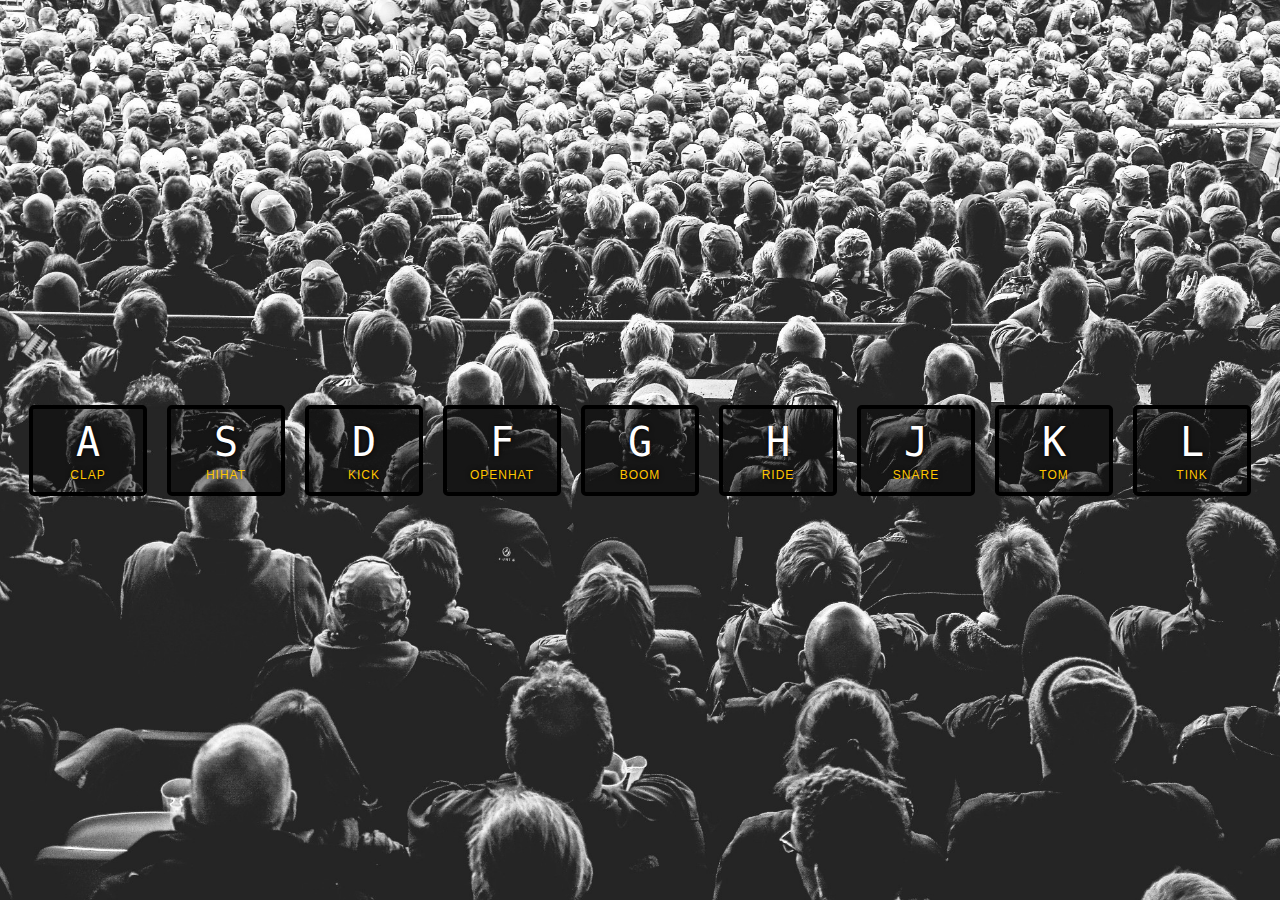
<file: Day 1/index.html>
<!DOCTYPE html>
<html lang="en">
<head>
  <meta charset="UTF-8">
  <title>JS Drum Kit</title>
  <link rel="stylesheet" href="style.css">
  <link rel="icon" href="https://fav.farm/🔥" />
</head>
<body>
  <div class="keys">
    <div data-key="65" class="key">
      <kbd>A</kbd>
      <span class="sound">clap</span>
    </div>
    <div data-key="83" class="key">
      <kbd>S</kbd>
      <span class="sound">hihat</span>
    </div>
    <div data-key="68" class="key">
      <kbd>D</kbd>
      <span class="sound">kick</span>
    </div>
    <div data-key="70" class="key">
      <kbd>F</kbd>
      <span class="sound">openhat</span>
    </div>
    <div data-key="71" class="key">
      <kbd>G</kbd>
      <span class="sound">boom</span>
    </div>
    <div data-key="72" class="key">
      <kbd>H</kbd>
      <span class="sound">ride</span>
    </div>
    <div data-key="74" class="key">
      <kbd>J</kbd>
      <span class="sound">snare</span>
    </div>
    <div data-key="75" class="key">
      <kbd>K</kbd>
      <span class="sound">tom</span>
    </div>
    <div data-key="76" class="key">
      <kbd>L</kbd>
      <span class="sound">tink</span>
    </div>
  </div>

  <audio data-key="65" src="sounds/clap.wav"></audio>
  <audio data-key="83" src="sounds/hihat.wav"></audio>
  <audio data-key="68" src="sounds/kick.wav"></audio>
  <audio data-key="70" src="sounds/openhat.wav"></audio>
  <audio data-key="71" src="sounds/boom.wav"></audio>
  <audio data-key="72" src="sounds/ride.wav"></audio>
  <audio data-key="74" src="sounds/snare.wav"></audio>
  <audio data-key="75" src="sounds/tom.wav"></audio>
  <audio data-key="76" src="sounds/tink.wav"></audio>

<script src="./app.js"></script>
</body>
</html>
</file>
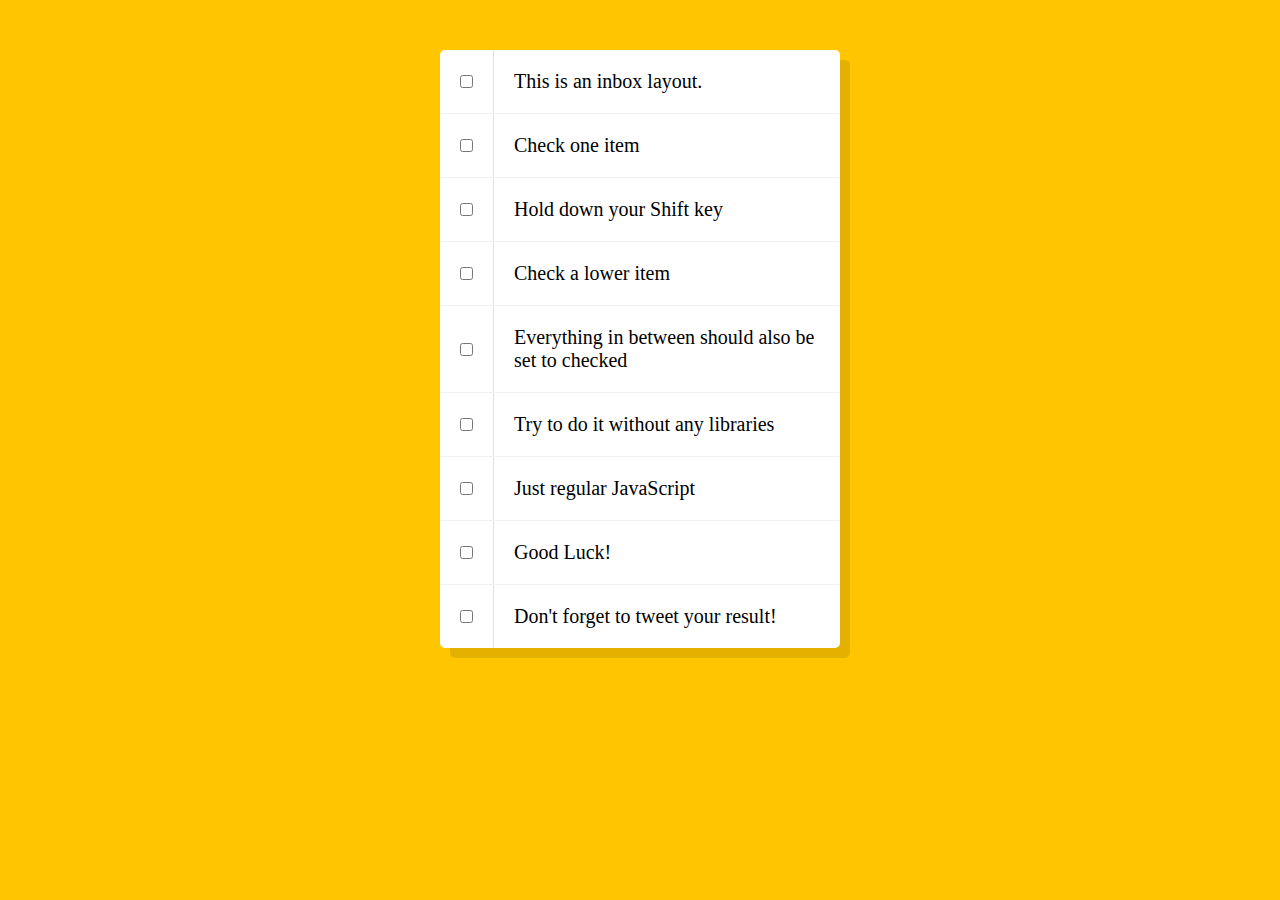
<file: Day 10/index.html>
<!DOCTYPE html>
<html lang="en">
<head>
  <meta charset="UTF-8">
  <title>Hold Shift to Check Multiple Checkboxes</title>
  <link rel="icon" href="https://fav.farm/🔥" />
</head>
<body>
  <style>

    html {
      font-family: sans-serif;
      background: #ffc600;
    }

    .inbox {
      max-width: 400px;
      margin: 50px auto;
      background: white;
      border-radius: 5px;
      box-shadow: 10px 10px 0 rgba(0,0,0,0.1);
    }

    .item {
      display: flex;
      align-items: center;
      border-bottom: 1px solid #F1F1F1;
    }

    .item:last-child {
      border-bottom: 0;
    }

    input:checked + p {
      background: #F9F9F9;
      text-decoration: line-through;
    }

    input[type="checkbox"] {
      margin: 20px;
    }

    p {
      margin: 0;
      padding: 20px;
      transition: background 0.2s;
      flex: 1;
      font-family:'helvetica neue';
      font-size: 20px;
      font-weight: 200;
      border-left: 1px solid #D1E2FF;
    }
  </style>
   <!--
   The following is a common layout you would see in an email client.

   When a user clicks a checkbox, holds Shift, and then clicks another checkbox a few rows down, all the checkboxes inbetween those two checkboxes should be checked.

  -->
  <div class="inbox">
    <div class="item">
      <input type="checkbox">
      <p>This is an inbox layout.</p>
    </div>
    <div class="item">
      <input type="checkbox">
      <p>Check one item</p>
    </div>
    <div class="item">
      <input type="checkbox">
      <p>Hold down your Shift key</p>
    </div>
    <div class="item">
      <input type="checkbox">
      <p>Check a lower item</p>
    </div>
    <div class="item">
      <input type="checkbox">
      <p>Everything in between should also be set to checked</p>
    </div>
    <div class="item">
      <input type="checkbox">
      <p>Try to do it without any libraries</p>
    </div>
    <div class="item">
      <input type="checkbox">
      <p>Just regular JavaScript</p>
    </div>
    <div class="item">
      <input type="checkbox">
      <p>Good Luck!</p>
    </div>
    <div class="item">
      <input type="checkbox">
      <p>Don't forget to tweet your result!</p>
    </div>
  </div>

<script>
  const checkList = document.querySelectorAll('.inbox .item')
  const lastChecked = []
  checkList.forEach((checkBox, index) => {
    checkBox.addEventListener('click', e => {

      if (lastChecked.length < 2 && checkBox.children[0].checked) {
        lastChecked.push(index)
        console.log(lastChecked)
      } else {
        lastChecked.push(index)
        lastChecked.shift()
        console.log(lastChecked)
      }
      
      // check if shift is beign pressed
      if (e.shiftKey) {
        const [a, b] = lastChecked
        const bigger = a > b ? a : b
        const lower = a > b ? b : a
        console.log(bigger, lower) 
        for (let i = lower + 1; i <= bigger; i++) {
          checkList[i].children[0].checked = true
        }
      } 
    })
  })
  // console.log(checkList)

  // agarrar el input que esta checkeado, fijarse si tiene un hermano que no esta chekeado, si no tiene
  // significa que tenemos que agarrar el siguiente input, si tiene, vamos a checkear desde js cada input
  // hasta el otro input chekeado, todo esto verificando que primero el usuario haya chekeado el input con el 
  // shift presionado
</script>
</body>
</html>
</file>
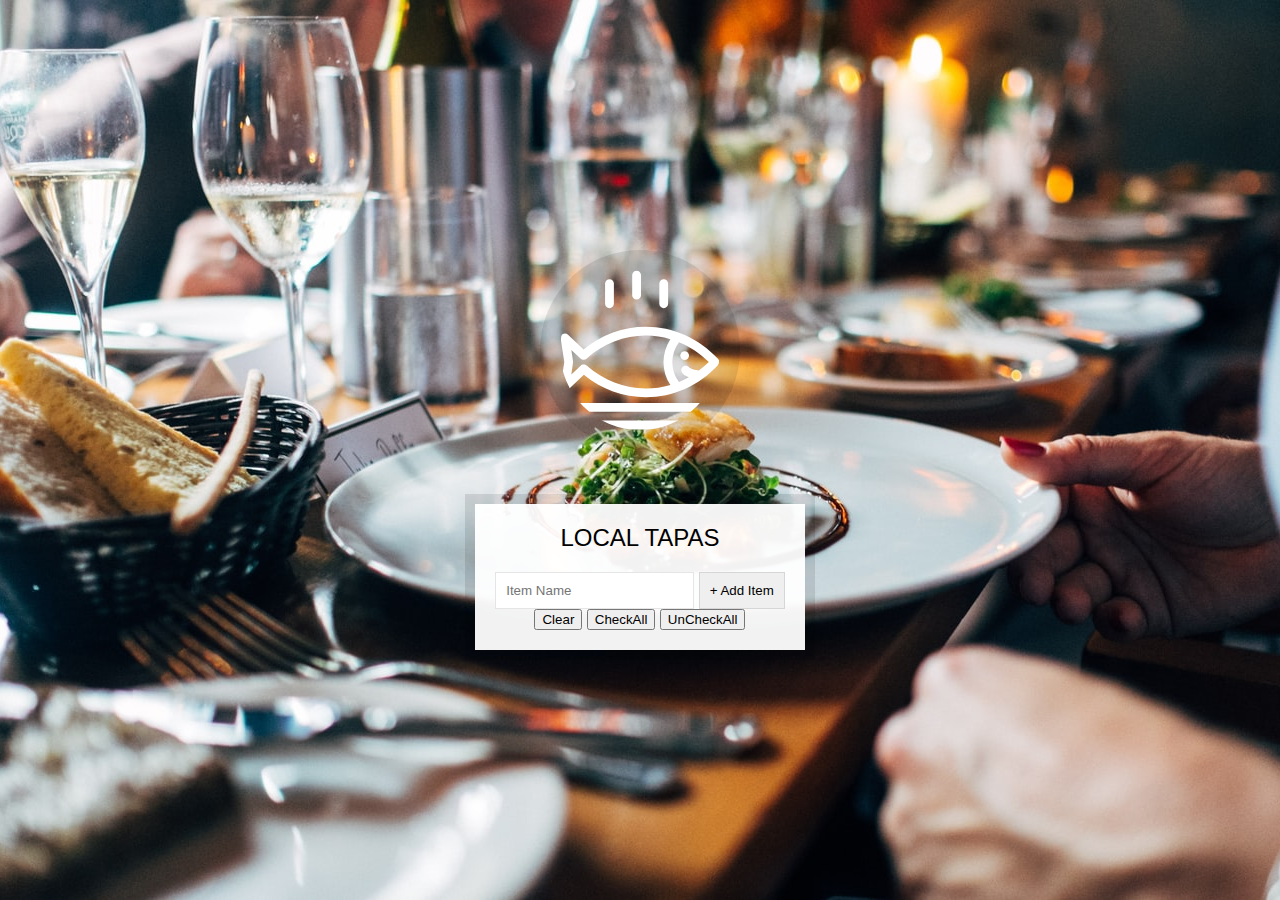
<file: Day 15/index.html>
<!DOCTYPE html>
<html lang="en">
<head>
  <meta charset="UTF-8">
  <title>LocalStorage</title>
  <link rel="stylesheet" href="style.css">
  <link rel="icon" href="https://fav.farm/🔥" />
</head>
<body>
  <!--
      Fish SVG Cred:
      https://thenounproject.com/search/?q=fish&i=589236
   -->

   <svg xmlns="http://www.w3.org/2000/svg" xmlns:xlink="http://www.w3.org/1999/xlink" version="1.1" x="0px" y="0px" viewBox="0 0 512 512" enable-background="new 0 0 512 512" xml:space="preserve"><g><path d="M495.9,425.3H16.1c-5.2,0-10.1,2.9-12.5,7.6c-2.4,4.7-2.1,10.3,0.9,14.6l39,56.4c2.6,3.8,7,6.1,11.6,6.1h401.7   c4.6,0,9-2.3,11.6-6.1l39-56.4c3-4.3,3.3-9.9,0.9-14.6C506,428.2,501.1,425.3,495.9,425.3z M449.4,481.8H62.6L43,453.6H469   L449.4,481.8z"/><path d="M158.3,122c7.8,0,14.1-6.3,14.1-14.1V43.4c0-7.8-6.3-14.1-14.1-14.1c-7.8,0-14.1,6.3-14.1,14.1v64.5   C144.2,115.7,150.5,122,158.3,122z"/><path d="M245.1,94.7c7.8,0,14.1-6.3,14.1-14.1V16.1c0-7.8-6.3-14.1-14.1-14.1C237.3,2,231,8.3,231,16.1v64.5   C231,88.4,237.3,94.7,245.1,94.7z"/><path d="M331.9,122c7.8,0,14.1-6.3,14.1-14.1V43.4c0-7.8-6.3-14.1-14.1-14.1s-14.1,6.3-14.1,14.1v64.5   C317.8,115.7,324.1,122,331.9,122z"/><path d="M9.6,385.2c5.3,2.8,11.8,1.9,16.2-2.2l50.6-47.7c56.7,46.5,126.6,71.9,198.3,71.9c0,0,0,0,0,0   c87.5,0,169.7-36.6,231.4-103.2c5-5.4,5-13.8,0-19.2c-61.8-66.5-144-103.2-231.4-103.2c-72,0-142.2,25.6-199,72.5l-50-47.1   c-4.4-4.1-10.9-5-16.2-2.2c-5.3,2.8-8.3,8.7-7.4,14.6l11.6,75L2.2,370.6C1.3,376.5,4.2,382.4,9.6,385.2z M380.9,230.8   c34.9,14.3,67.2,35.7,95.3,63.6c-10.1,10-20.8,19.2-31.9,27.5c-22.4-3.3-29.6-8.8-30.7-9.7c-4-5.7-11.8-7.7-18.1-4.4   c-6.9,3.6-9.5,12.2-5.9,19.1c1.9,3.5,7.3,10.3,22.4,16c-10.1,5.7-20.5,10.7-31.1,15.1C352.4,320.2,352.4,268.6,380.9,230.8z    M36.3,255.6l29.4,27.7c5.3,5,13.6,5.1,19.1,0.3c53.2-47.6,120.7-73.7,190-73.7c26.9,0,53.2,3.9,78.5,11.3   c-29.3,44.6-29.3,102,0,146.6c-25.3,7.4-51.6,11.3-78.5,11.3c-69,0-136.3-26-189.4-73.2c-2.7-2.4-13.4-6.3-19.1,0.3l-30.1,28.3   l5.7-40C42.2,293,36.3,255.6,36.3,255.6z"/><circle cx="398.8" cy="273.8" r="14.1"/></g></svg>

  <div class="wrapper">
    <h2>LOCAL TAPAS</h2>
    <p></p>
    <ul class="plates">
      <li>Loading Tapas...</li>
    </ul>
    <form class="add-items">
      <input type="text" name="item" placeholder="Item Name" required>
      <input type="submit" value="+ Add Item">
    </form>
    <button id="clear">Clear</button>
    <button id="checkAll">CheckAll</button>
    <button id="unCheckAll">UnCheckAll</button>
  </div>
  <script src="./app.js"></script>

</body>
</html>
</file>
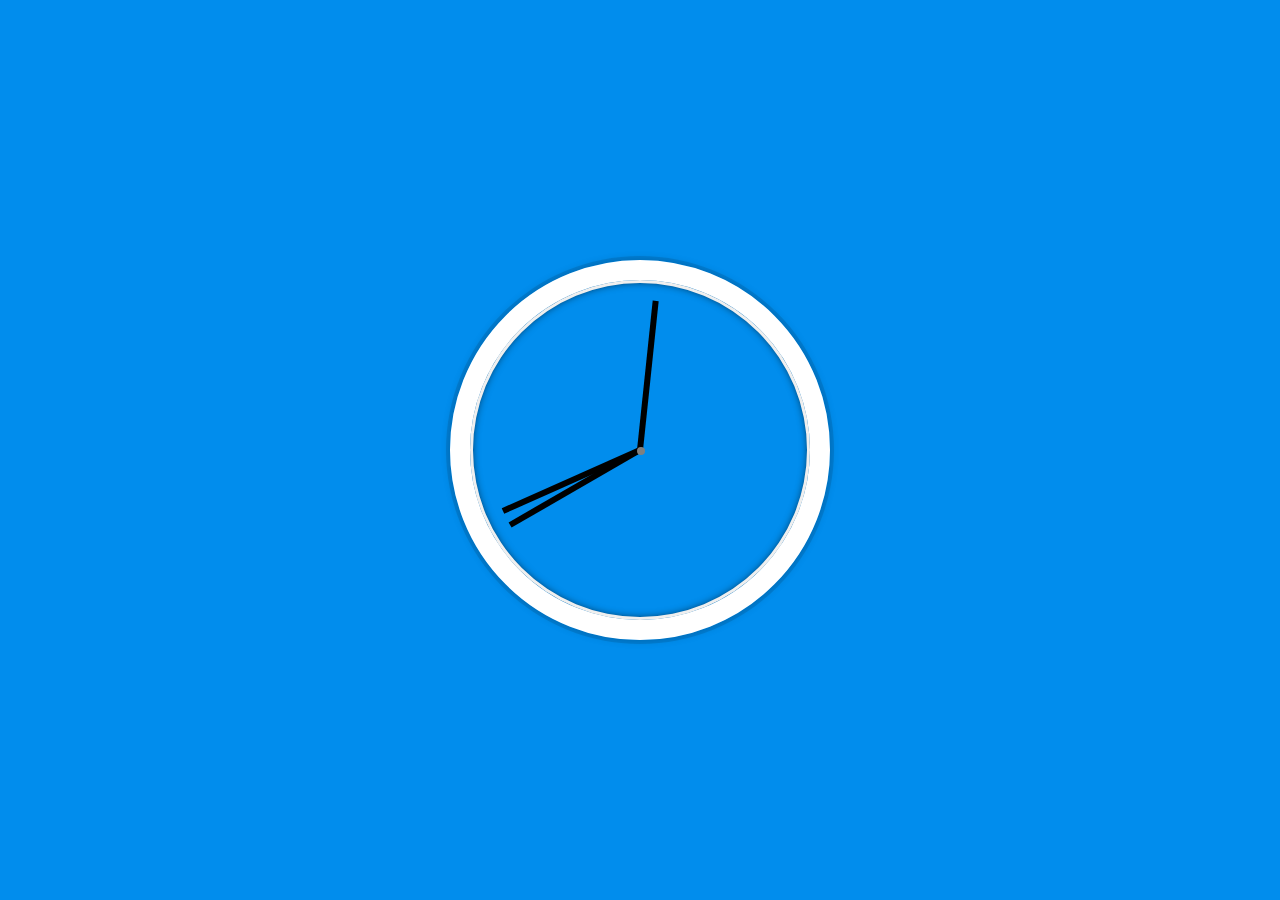
<file: Day 2/index.html>
<!DOCTYPE html>
<html lang="en">
<head>
  <meta charset="UTF-8">
  <title>JS + CSS Clock</title>
  <link rel="icon" href="https://fav.farm/🔥" />
  <link rel="stylesheet" href="./style.css">
</head>
<body>
  <div class="clock">
    <div class="clock-face">
      <div class="hand hour-hand"></div>
      <div class="hand min-hand"></div>
      <div class="hand second-hand"></div>
    </div>
  </div>
  <script src="./app.js"></script>
</body>
</html>
</file>
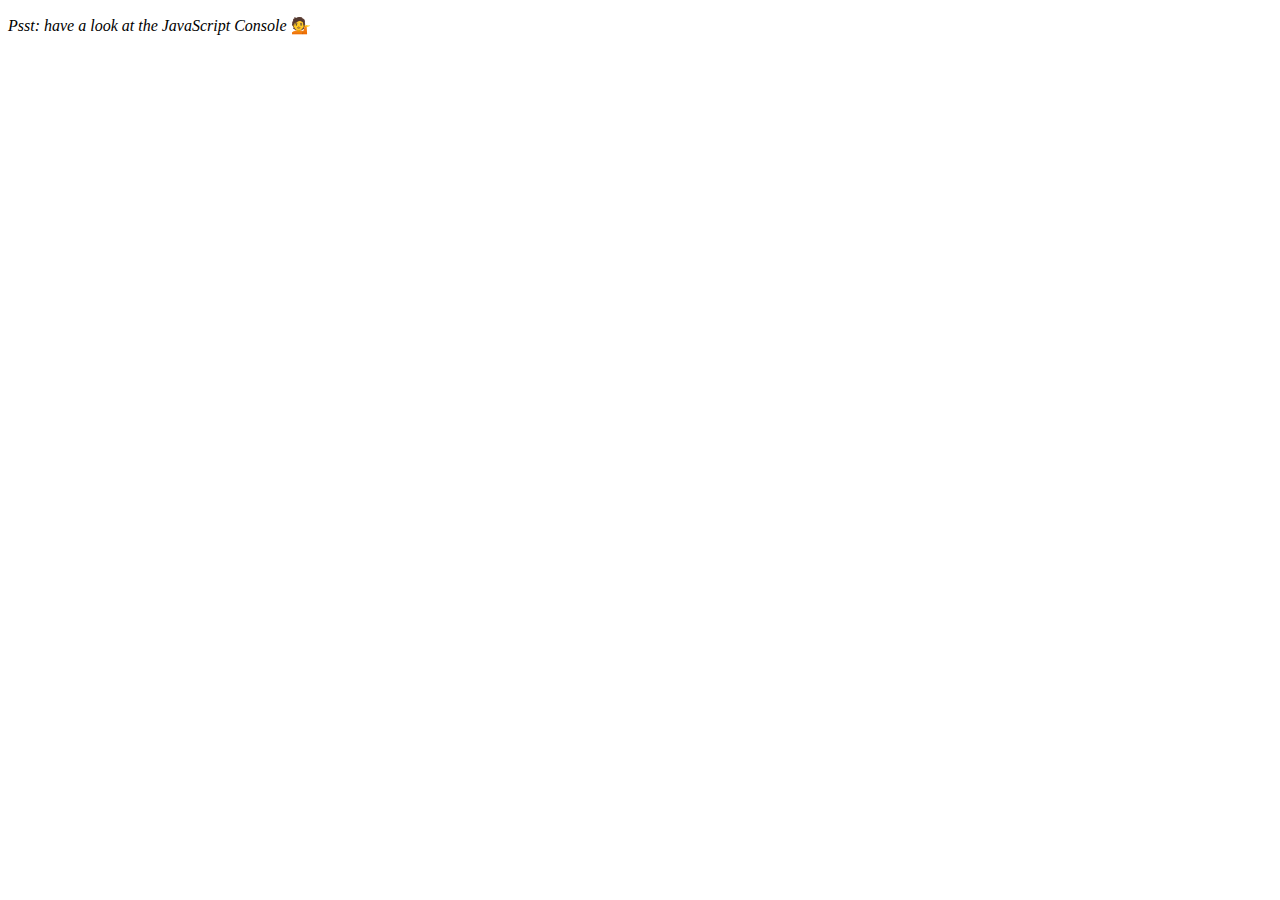
<file: Day 4/index.html>
<!DOCTYPE html>
<html lang="en">
<head>
  <meta charset="UTF-8">
  <title>Array Cardio 💪</title>
  <link rel="icon" href="https://fav.farm/🔥" />
</head>
<body>
  <p><em>Psst: have a look at the JavaScript Console</em> 💁</p>
  <script src="./app.js"></script>
</body>
</html>
</file>
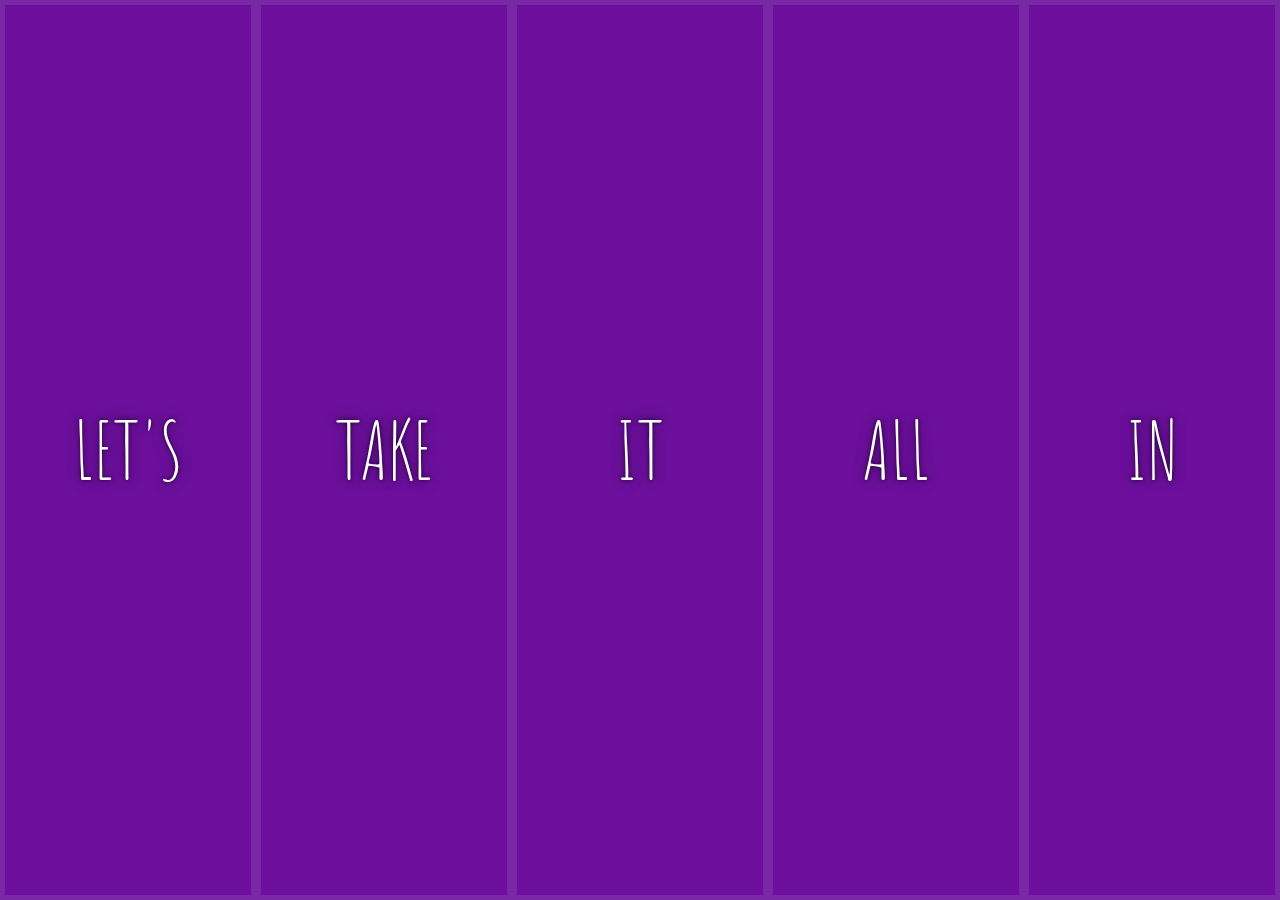
<file: Day 5/index.html>
<!DOCTYPE html>
<html lang="en">
<head>
  <meta charset="UTF-8">
  <title>Flex Panels 💪</title>
  <link href='https://fonts.googleapis.com/css?family=Amatic+SC' rel='stylesheet' type='text/css'>
  <link rel="icon" href="https://fav.farm/🔥" />
  <link rel="stylesheet" href="./style.css">
</head>
<body>
  <div class="panels">
    <div class="panel panel1">
      <p>Hey</p>
      <p>Let's</p>
      <p>Dance</p>
    </div>
    <div class="panel panel2">
      <p>Give</p>
      <p>Take</p>
      <p>Receive</p>
    </div>
    <div class="panel panel3">
      <p>Experience</p>
      <p>It</p>
      <p>Today</p>
    </div>
    <div class="panel panel4">
      <p>Give</p>
      <p>All</p>
      <p>You can</p>
    </div>
    <div class="panel panel5">
      <p>Life</p>
      <p>In</p>
      <p>Motion</p>
    </div>
  </div>
  <script src="./app.js"></script>
</body>
</html>
</file>
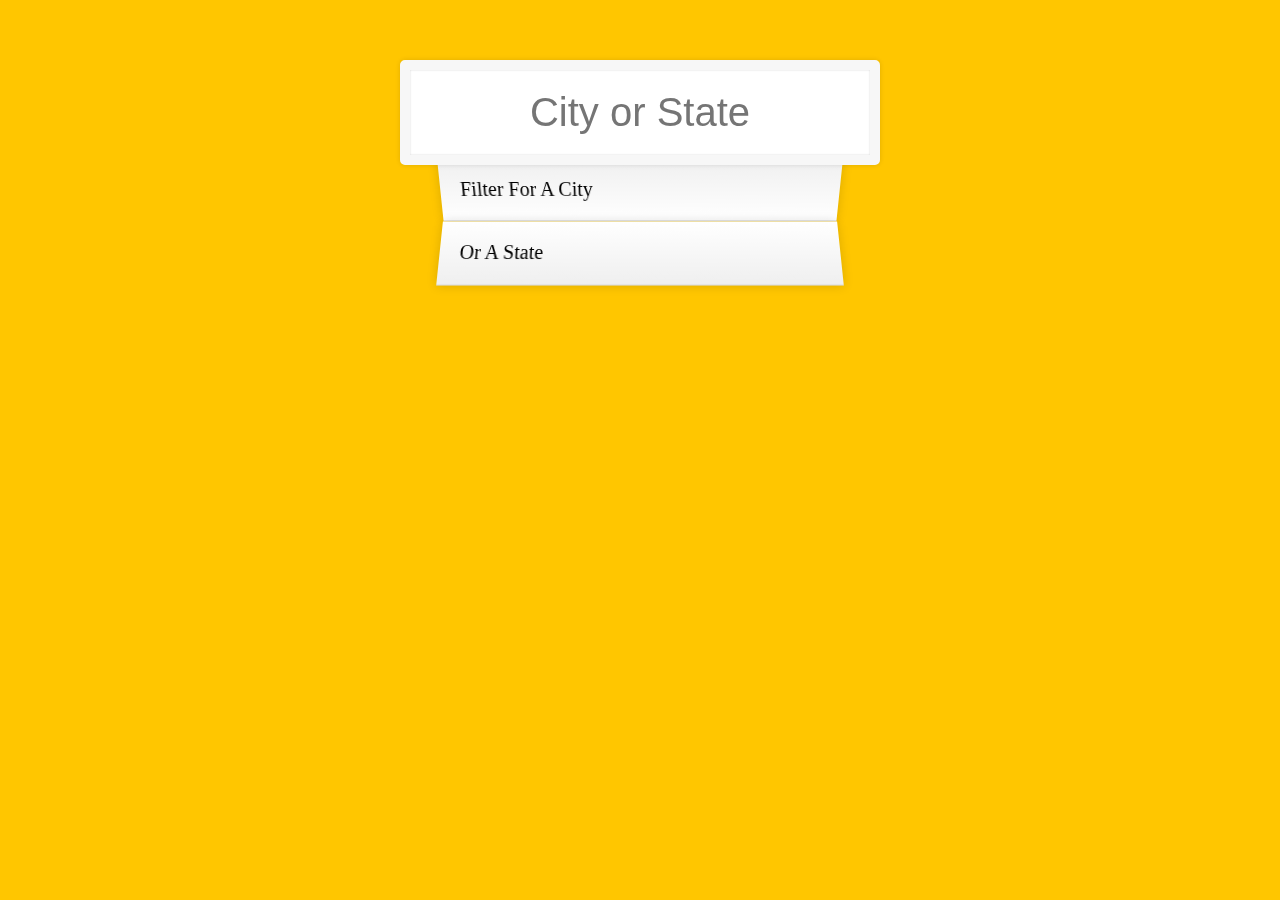
<file: Day 6/index.html>
<!DOCTYPE html>
<html lang="en">
<head>
  <meta charset="UTF-8">
  <title>Type Ahead 👀</title>
  <link rel="stylesheet" href="style.css">
  <link rel="icon" href="https://fav.farm/🔥" />
</head>
<body>
  <form class="search-form">
    <input type="text" class="search" placeholder="City or State">
    <ul class="suggestions">
      <li>Filter for a city</li>
      <li>or a state</li>
    </ul>
  </form>

  <script src="./app.js"></script>
</body>
</html>
</file>
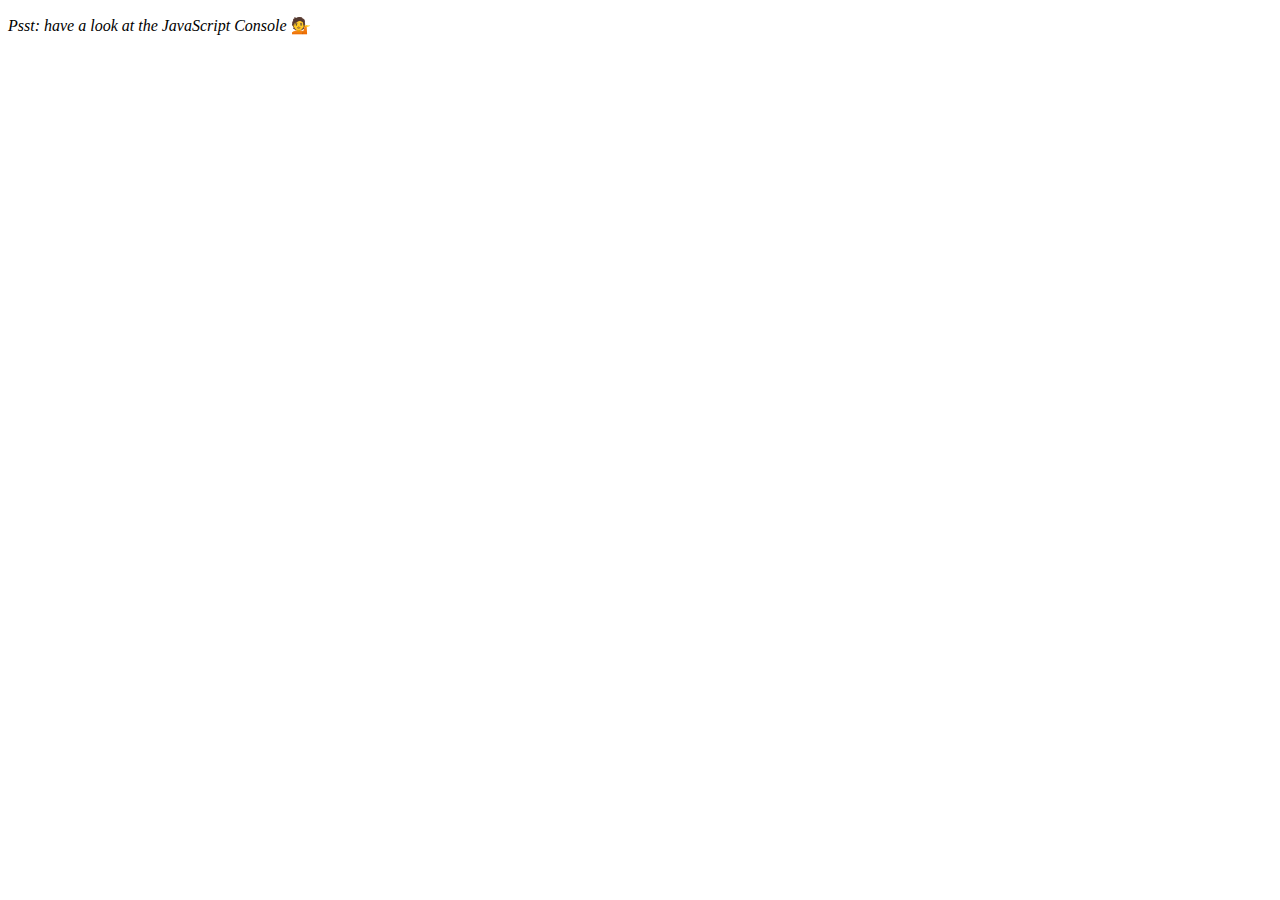
<file: Day 7/index.html>
<!DOCTYPE html>
<html lang="en">
<head>
  <meta charset="UTF-8">
  <title>Array Cardio 💪💪</title>
  <link rel="icon" href="https://fav.farm/🔥" />
</head>
<body>
  <p><em>Psst: have a look at the JavaScript Console</em> 💁</p>
  <script src="./app.js"></script>
</body>
</html>
</file>
<file: Day 1/style.css>
html {
  font-size: 10px;
  background: url('./assets/background.jpg') bottom center;
  background-size: cover;
}

body,html {
  margin: 0;
  padding: 0;
  font-family: sans-serif;
}

.keys {
  display: flex;
  flex: 1;
  min-height: 100vh;
  align-items: center;
  justify-content: center;
}

.key {
  border: .4rem solid black;
  border-radius: .5rem;
  margin: 1rem;
  font-size: 1.5rem;
  padding: 1rem .5rem;
  transition: all .07s ease;
  width: 10rem;
  text-align: center;
  color: white;
  background: rgba(0,0,0,0.4);
  text-shadow: 0 0 .5rem black;
}

.playing {
  transform: scale(1.1);
  border-color: #ffc600;
  box-shadow: 0 0 1rem #ffc600;
}

kbd {
  display: block;
  font-size: 4rem;
}

.sound {
  font-size: 1.2rem;
  text-transform: uppercase;
  letter-spacing: .1rem;
  color: #ffc600;
}
</file>
<file: Day 15/style.css>
html {
  box-sizing: border-box;
  background: url("./assets/oh-la-la.jpeg") center no-repeat;
  background-size: cover;
  min-height: 100vh;
  display: flex;
  justify-content: center;
  align-items: center;
  text-align: center;
  font-family: Futura, "Trebuchet MS", Arial, sans-serif;
}

*,
*:before,
*:after {
  box-sizing: inherit;
}

svg {
  fill: white;
  background: rgba(0, 0, 0, 0.1);
  padding: 20px;
  border-radius: 50%;
  width: 200px;
  margin-bottom: 50px;
}

.wrapper {
  padding: 20px;
  max-width: 350px;
  background: rgba(255, 255, 255, 0.95);
  box-shadow: 0 0 0 10px rgba(0, 0, 0, 0.1);
}

h2 {
  text-align: center;
  margin: 0;
  font-weight: 200;
}

.plates {
  margin: 0;
  padding: 0;
  text-align: left;
  list-style: none;
}

.plates li {
  border-bottom: 1px solid rgba(0, 0, 0, 0.2);
  padding: 10px 0;
  font-weight: 100;
  display: flex;
}

.plates label {
  flex: 1;
  cursor: pointer;
}

.plates input {
  display: none;
}

.plates input + label:before {
  content: "⬜️";
  margin-right: 10px;
}

.plates input:checked + label:before {
  content: "🌮";
}

.add-items {
  margin-top: 20px;
}

.add-items input {
  padding: 10px;
  outline: 0;
  border: 1px solid rgba(0, 0, 0, 0.1);
}
</file>
<file: Day 2/style.css>
html {
  background: #018DED url(https://unsplash.it/1500/1000?image=881&blur=5);
  background-size: cover;
  font-family: 'helvetica neue';
  text-align: center;
  font-size: 10px;
}

body {
  margin: 0;
  font-size: 2rem;
  display: flex;
  flex: 1;
  min-height: 100vh;
  align-items: center;
}

.clock {
  width: 30rem;
  height: 30rem;
  border: 20px solid white;
  border-radius: 50%;
  margin: 50px auto;
  position: relative;
  padding: 2rem;
  box-shadow:
    0 0 0 4px rgba(0,0,0,0.1),
    inset 0 0 0 3px #EFEFEF,
    inset 0 0 10px black,
    0 0 10px rgba(0,0,0,0.2);
}

.clock::before {
  content: "";
  border: 4px solid gray;
  position: absolute;
  top: 49%;
  left: 49%;
  border-radius: 100%;
  z-index: 100;
}

.clock-face {
  position: relative;
  width: 100%;
  height: 100%;
  transform: translateY(-3px); /* account for the height of the clock hands */
}

.hand {
  width: 50%;
  height: 6px;
  background: black;
  position: absolute;
  top: 50%;
  transform-origin: 100%;
  transition: all .09s;
  transition-timing-function: cubic-bezier(0.84, 0.02, 0, 2.21);
}
</file>
<file: Day 5/style.css>
html {
  box-sizing: border-box;
  background: #ffc600;
  font-family: 'helvetica neue';
  font-size: 20px;
  font-weight: 200;
}

body {
  margin: 0;
}

*, *:before, *:after {
  box-sizing: inherit;
}

.panels {
  min-height: 100vh;
  overflow: hidden;
  display: flex;
}

.panel {
  background: #6B0F9C;
  box-shadow: inset 0 0 0 5px rgba(255,255,255,0.1);
  color: white;
  text-align: center;
  align-items: center;
  /* Safari transitionend event.propertyName === flex */
  /* Chrome + FF transitionend event.propertyName === flex-grow */
  transition:
    font-size 0.7s cubic-bezier(0.61,-0.19, 0.7,-0.11),
    flex 0.7s cubic-bezier(0.61,-0.19, 0.7,-0.11),
    background 0.2s;
  font-size: 20px;
  background-size: cover;
  background-position: center;
  flex: 1;
  display: flex;
  flex-direction: column;
  justify-content: center;
  align-items: center;
}

.panel1 { background-image:url(https://source.unsplash.com/gYl-UtwNg_I/1500x1500); }
.panel2 { background-image:url(https://source.unsplash.com/rFKUFzjPYiQ/1500x1500); }
.panel3 { background-image:url(https://images.unsplash.com/photo-1465188162913-8fb5709d6d57?ixlib=rb-0.3.5&q=80&fm=jpg&crop=faces&cs=tinysrgb&w=1500&h=1500&fit=crop&s=967e8a713a4e395260793fc8c802901d); }
.panel4 { background-image:url(https://source.unsplash.com/ITjiVXcwVng/1500x1500); }
.panel5 { background-image:url(https://source.unsplash.com/3MNzGlQM7qs/1500x1500); }

/* Flex Children */
.panel > * {
  margin: 0;
  width: 100%;
  transition: transform 0.5s;
  flex: 1 0 auto;
  display: flex;
  justify-content: center;
  align-items: center;
}

.panel p {
  text-transform: uppercase;
  font-family: 'Amatic SC', cursive;
  text-shadow: 0 0 4px rgba(0, 0, 0, 0.72), 0 0 14px rgba(0, 0, 0, 0.45);
  font-size: 2em;
}

.panel p:nth-child(2) {
  font-size: 4em;
}

.panel p:first-child {
  transform: translateY(-400px);
}

.panel p:last-child {
  transform: translateY(400px);
}

.panel.open {
  font-size: 40px;
  flex: 5;
}

.panel.active {
  > p:first-child {
    transform: translateY(0);
  }
  > p:last-child {
    transform: translateY(0);
  }
}
</file>
<file: Day 6/style.css>
html {
  box-sizing: border-box;
  background: #ffc600;
  font-family: 'helvetica neue';
  font-size: 20px;
  font-weight: 200;
  
}

*, *:before, *:after {
  box-sizing: inherit;
  scrollbar-width: none;
}

input {
  width: 100%;
  padding: 20px;
}

.search-form {
  max-width: 400px;
  margin: 50px auto;
}

input.search {
  margin: 0;
  text-align: center;
  outline: 0;
  border: 10px solid #F7F7F7;
  width: 120%;
  left: -10%;
  position: relative;
  top: 10px;
  z-index: 2;
  border-radius: 5px;
  font-size: 40px;
  box-shadow: 0 0 5px rgba(0, 0, 0, 0.12), inset 0 0 2px rgba(0, 0, 0, 0.19);
}

.suggestions {
  margin: 0;
  padding: 0;
  position: relative;
  /*perspective: 20px;*/
}

.suggestions li {
  background: white;
  list-style: none;
  border-bottom: 1px solid #D8D8D8;
  box-shadow: 0 0 10px rgba(0, 0, 0, 0.14);
  margin: 0;
  padding: 20px;
  transition: background 0.2s;
  display: flex;
  justify-content: space-between;
  text-transform: capitalize;
}

.suggestions li:nth-child(even) {
  transform: perspective(100px) rotateX(3deg) translateY(2px) scale(1.001);
  background: linear-gradient(to bottom,  #ffffff 0%,#EFEFEF 100%);
}

.suggestions li:nth-child(odd) {
  transform: perspective(100px) rotateX(-3deg) translateY(3px);
  background: linear-gradient(to top,  #ffffff 0%,#EFEFEF 100%);
}

span.population {
  font-size: 15px;
}

.hl {
  background: #ffc600;
}
</file>
